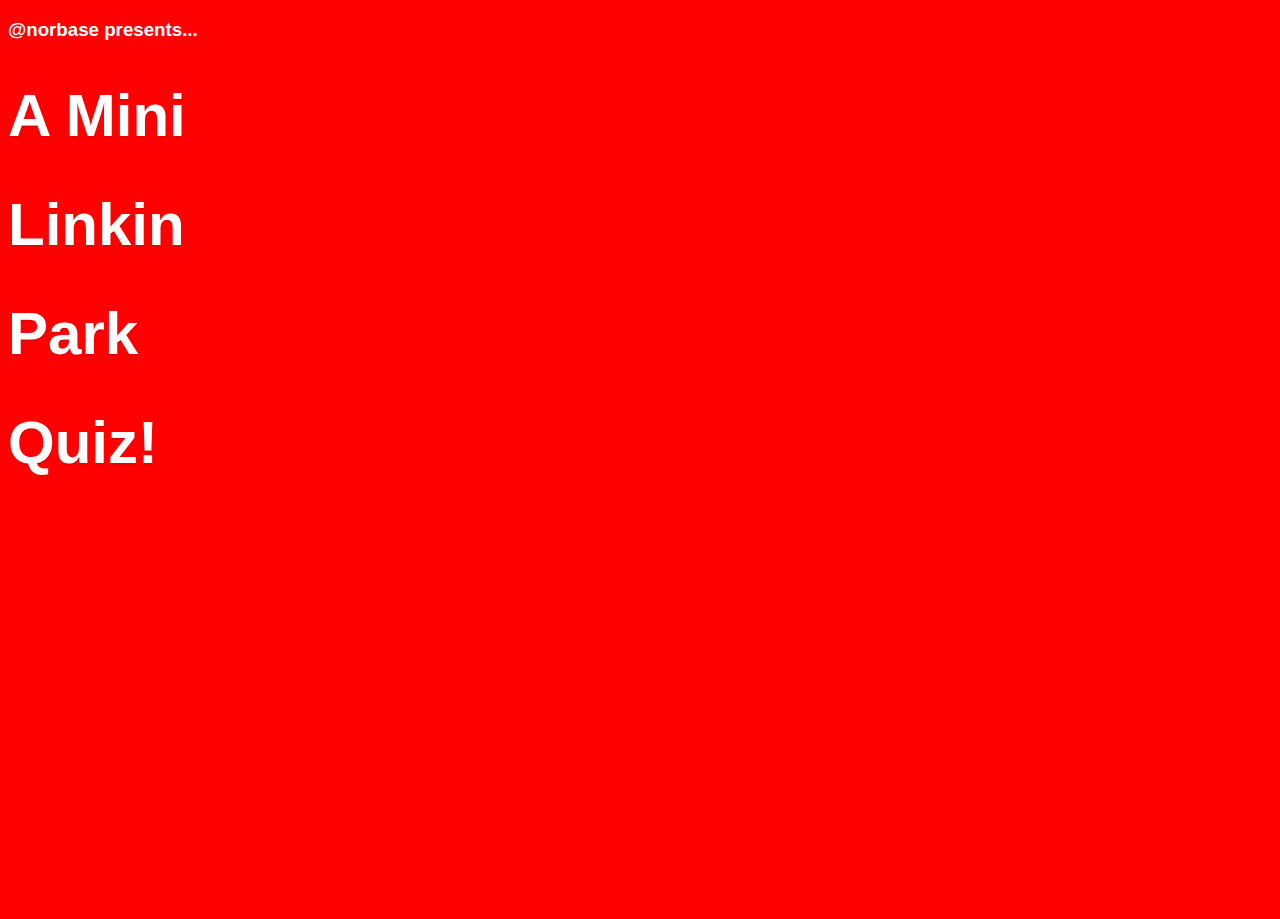
<file: index.html>
<!DOCTYPE html>
<html>
  <head>
    <meta charset="utf-8">
    <meta name="viewport" content="width=device-width, initial-scale=1.0">
    <title>Linkin Park Quiz</title>
    <link href="style.css" rel="stylesheet">
    <script type = "text/javascript">
         function Redirect() {
            window.location = "1.html";
         }            
         setTimeout('Redirect()', 3000);
   </script>
  </head>
  <body>
    <div class="full-height">
      <h3>@norbase presents...</h3>
      <h1>A Mini</h1>
      <h1>Linkin</h1>
      <h1>Park</h1>
      <h1>Quiz!</h1>
    </div>
  </body>
</html>
</file>
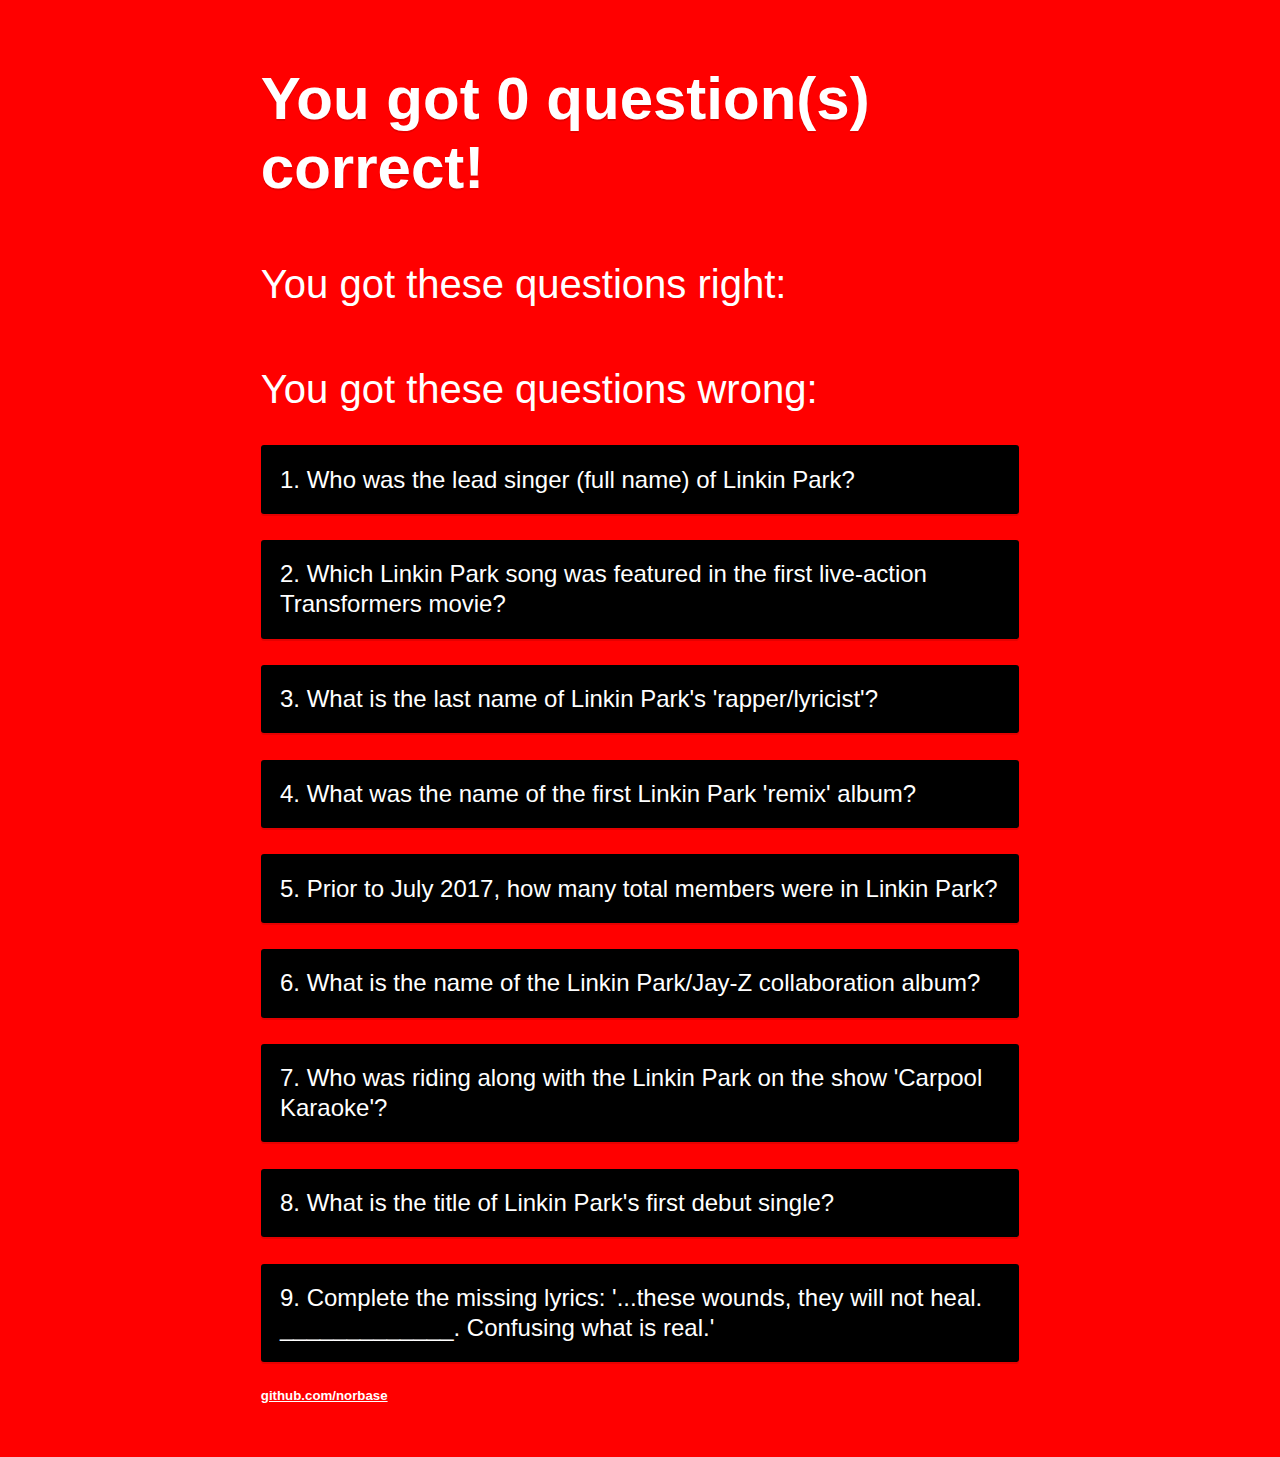
<file: 1.html>
<!DOCTYPE html>
<html>
  <head>
    <meta charset="utf-8">
    <meta name="viewport" content="width=device-width, initial-scale=1.0">
    <title>Linkin Park Quiz</title>
    <link href="style.css" rel="stylesheet">    
  </head>
  <body>
    <div class="full-height">
    <main>
      <h3>@norbase presents...</h3>
        <h1>A Mini</h1>
        <h1>Linkin</h1>
        <h1>Park</h1>
        <h1>Quiz!</h1>
    </main>
      <script src="script.js"></script>
    </div>
  </body>
</html>
</file>
<file: style.css>
* {
  box-sizing: border-box;
}
body {
  color: #fff;
  font-size: 1em;
  font-family: "Gotham Rounded A", "Gotham Rounded B", "Gotham Rounded", "Helvetica Neue", Helvetica, Arial, sans-serif;
  background-color: #ff0000;
}

main {
  width: 60%;
  max-width: 1080px;
  padding: 1em 0 2em;
  margin: 0 auto;
}

h1 {
  font-size: 3.75em;
  margin-bottom: 0.5em;
  text-shadow: 0 2px 0 rgba(0,0,0, 0.1);
}

h2 {
  font-size: 2.5em;
  margin-top: 1.5em;
  font-weight: normal;
}

main p {
  font-size: 1.9em;
  margin: 0;
  line-height: 1.5;
  text-align: center;
}

ul,
ol {
  list-style-position: inside;
  font-size: 1.5em;
  margin: 0;
  padding: 0;  
}
li {
  line-height: 1.25;
  margin: 0 0 1.1em;
  color: #fff; 
  padding: 0.8em;
  background-color: black;
  border-radius: 3px;
  box-shadow: 0 2px 0 rgba(0,0,0, 0.1);
}

html, body {
  height: 100%;
}

.full-height {
  height: 100%;
}
</file>
